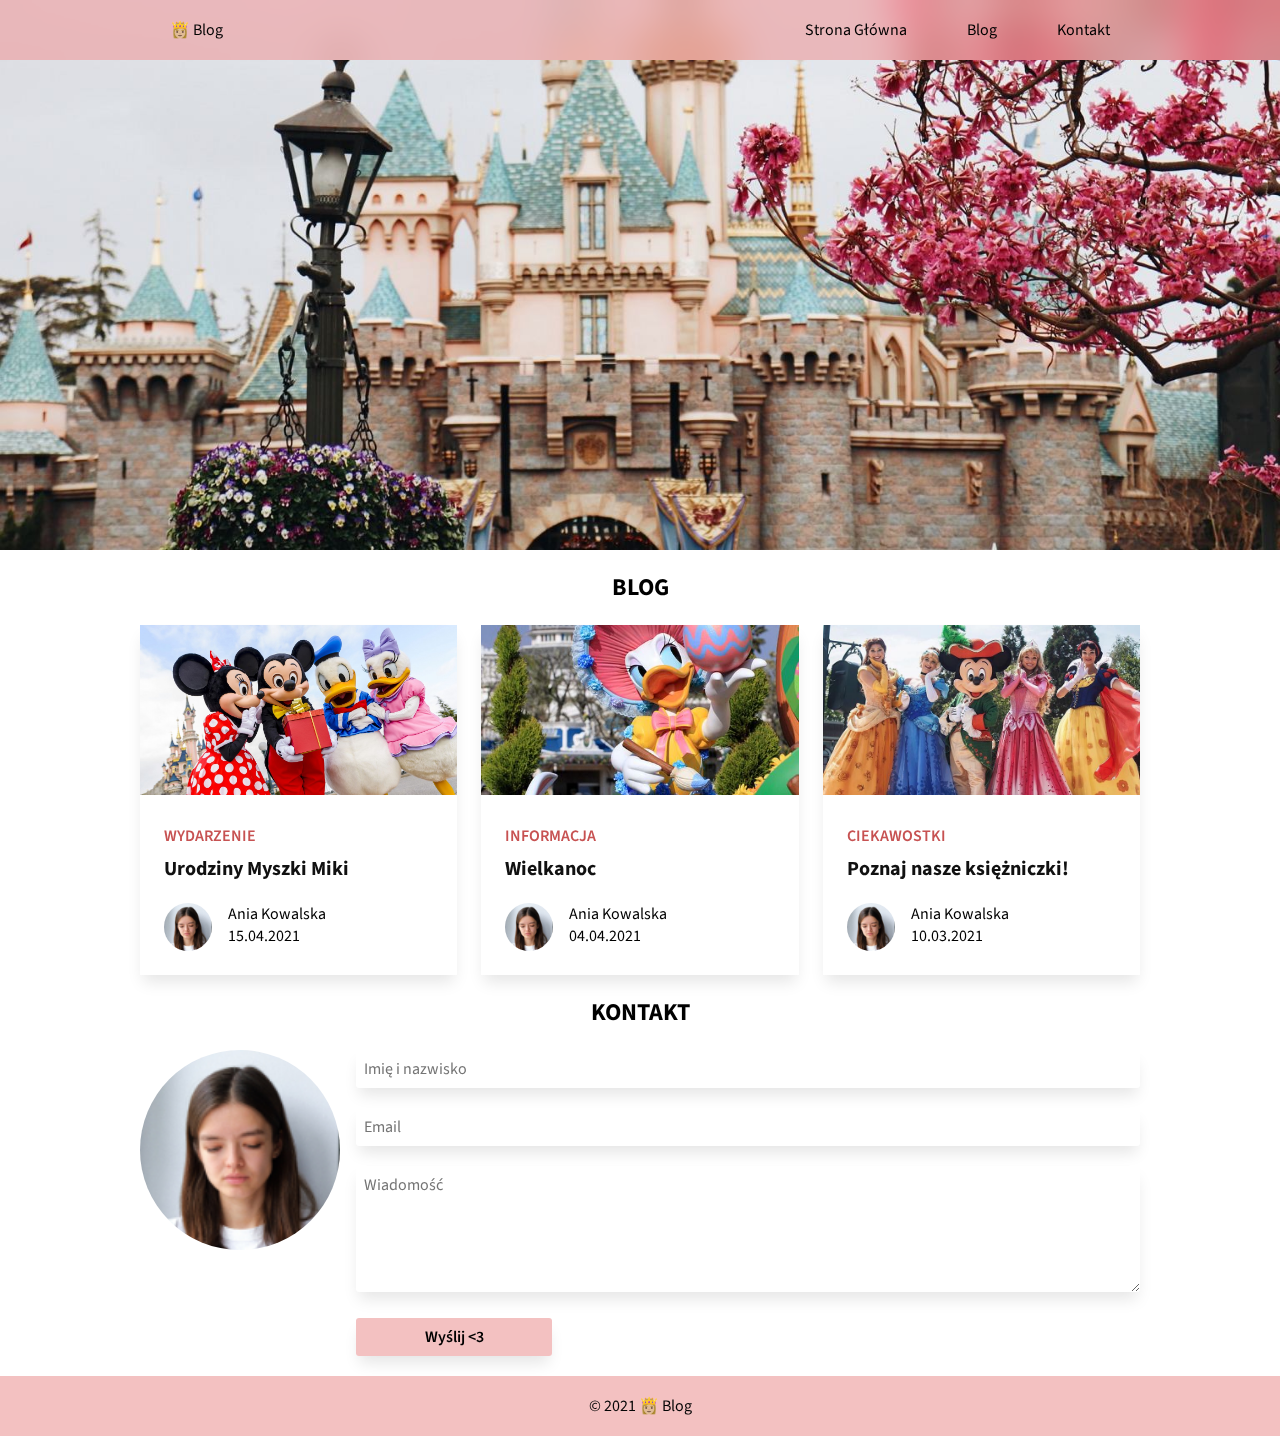
<file: index.html>
<!DOCTYPE html>
<html lang="pl">
<head>
    <meta charset="UTF-8">
    <meta http-equiv="X-UA-Compatible" content="IE=edge">
    <meta name="viewport" content="width=device-width, initial-scale=1.0">
    <title>Blog</title>
<link rel="stylesheet" href="style.css">
<link rel="preconnect" href="https://fonts.gstatic.com">
<link href="https://fonts.googleapis.com/css2?family=Source+Sans+Pro:ital,wght@0,200;0,300;0,400;0,600;0,700;0,900;1,200;1,300;1,400;1,600;1,700;1,900&display=swap" rel="stylesheet">
</head>
<body>
    <!-- nawigacja -->
    <nav>
        <div class="wrap">
            <div class="logo">👸🏼 Blog</div>
            <div class="itemwrap">
                <a href="">
                    <div class="item">Strona Główna</div>
                </a>
                <a href="#blog">
                    <div class="item">Blog</div>
                </a>
                <a href="#kontakt">
                    <div class="item">Kontakt</div>
                </a>
            </div>
        </div>
    </nav>
    <!-- główny obrazek -->
    <header></header>
    <!-- blog -->
    <main id="blog">
    <h2>BLOG</h2>      
    <div class="postlist">
        <a href="UrodzinyMyszkiMiki.html">
            <article>
                <img src="1.jpg"
                alt="Urodziny myszki Miki">
                <div class="text">
                <p class="category">WYDARZENIE</p>
                <h3>Urodziny Myszki Miki</h3>
                <div class="author">
                    <img src="user.jpg" alt="ania kowalska">
                    <div class="authortext">
                        <p>Ania Kowalska</p>
                        <p>15.04.2021</p>
                    </div>
                </div>
                </div>
            </article>
        </a>
        <a href="wielkanoc.html">
            <article>
                <img src="2.jpg"
                alt="Wielkanoc">
                <div class="text">
                <p class="category">INFORMACJA</p>
                <h3>Wielkanoc</h3>
                <div class="author">
                    <img src="user.jpg" alt="ania kowalska">
                    <div class="authortext">
                        <p>Ania Kowalska</p>
                        <p>04.04.2021</p>
                    </div>
                </div>
                </div>
            </article>
        </a>
        <a href="Poznajnaszeksiezniczki.html">
            <article>
                <img src="3.jpg"
                alt="Księżniczki">
                <div class="text">
                <p class="category">CIEKAWOSTKI</p>
                <h3>Poznaj nasze księżniczki!</h3>
                <div class="author">
                    <img src="user.jpg" alt="ania kowalska">
                    <div class="authortext">
                        <p>Ania Kowalska</p>
                        <p>10.03.2021</p>
                    </div>
                </div>
                </div>
            </article>
        </a>
    </div>  
    </main>
    <!-- Sekcja kontaktowa -->
    <section id="kontakt">
        <h2>KONTAKT</h2>
        <img src="user.jpg" alt="Anna Kowalska">
        <form name="Formularz kontaktowy" action="" method="POST" data-netlify="true">
            <input name="Imię i nazwisko" type="text" placeholder="Imię i nazwisko">
            <input name="Email" type="email" placeholder="Email">
            <textarea name="Wiadomość" id="" cols="30" rows="5" placeholder="Wiadomość"></textarea>
            <input type="submit" value="Wyślij <3">
        </form>
    </section>
    <!-- stopka -->
    <footer>&copy; 2021 👸🏼 Blog</footer>
</body>
</html>
</file>
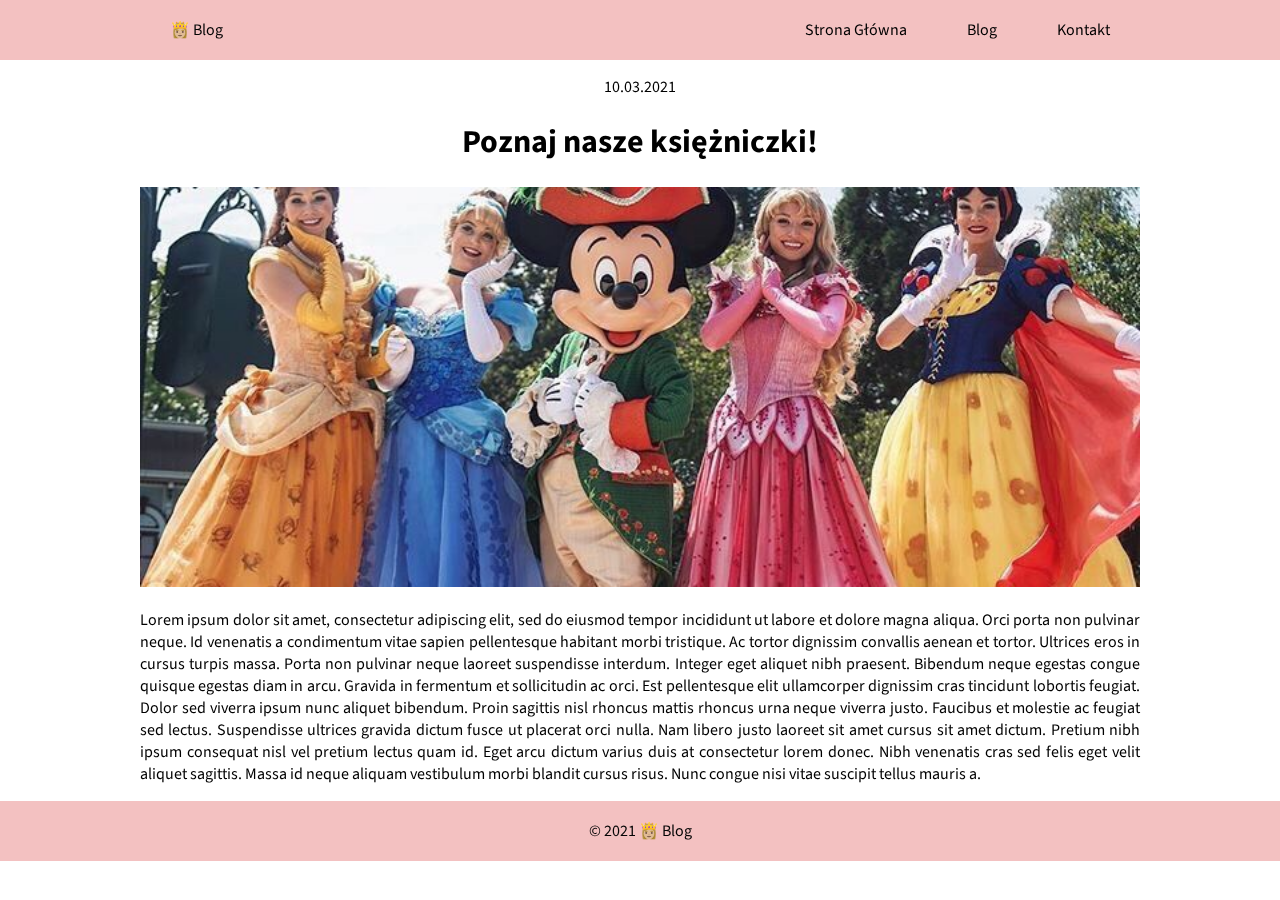
<file: Poznajnaszeksiezniczki.html>
<!DOCTYPE html>
<html lang="pl">
    <head>
        <meta charset="UTF-8">
        <meta http-equiv="X-UA-Compatible" content="IE=edge">
        <meta name="viewport" content="width=device-width, initial-scale=1.0">
        <title>Blog</title>
    <link rel="stylesheet" href="style.css">
    <link rel="preconnect" href="https://fonts.gstatic.com">
    <link href="https://fonts.googleapis.com/css2?family=Source+Sans+Pro:ital,wght@0,200;0,300;0,400;0,600;0,700;0,900;1,200;1,300;1,400;1,600;1,700;1,900&display=swap" rel="stylesheet">
    </head>
<body>
    <!-- nawigacja -->
    <nav>
        <div class="wrap">
            <div class="logo">👸🏼 Blog</div>
            <div class="itemwrap">
                <a href="index.html">
                    <div class="item">Strona Główna</div>
                </a>
                <a href="index.html #blog">
                    <div class="item">Blog</div>
                </a>
                <a href="index.html #kontakt">
                    <div class="item">Kontakt</div>
                </a>
            </div>
        </div>
    </nav>
    <main class="artykul1">
        <p class="data">10.03.2021</p>
        <h1>Poznaj nasze księżniczki!</h1>
        <img src="3.jpg" alt="">
        <p>Lorem ipsum dolor sit amet, consectetur adipiscing elit, sed do eiusmod tempor incididunt ut labore et dolore magna aliqua. Orci porta non pulvinar neque. Id venenatis a condimentum vitae sapien pellentesque habitant morbi tristique. Ac tortor dignissim convallis aenean et tortor. Ultrices eros in cursus turpis massa. Porta non pulvinar neque laoreet suspendisse interdum. Integer eget aliquet nibh praesent. Bibendum neque egestas congue quisque egestas diam in arcu. Gravida in fermentum et sollicitudin ac orci. Est pellentesque elit ullamcorper dignissim cras tincidunt lobortis feugiat. Dolor sed viverra ipsum nunc aliquet bibendum. Proin sagittis nisl rhoncus mattis rhoncus urna neque viverra justo. Faucibus et molestie ac feugiat sed lectus. Suspendisse ultrices gravida dictum fusce ut placerat orci nulla. Nam libero justo laoreet sit amet cursus sit amet dictum. Pretium nibh ipsum consequat nisl vel pretium lectus quam id. Eget arcu dictum varius duis at consectetur lorem donec. Nibh venenatis cras sed felis eget velit aliquet sagittis. Massa id neque aliquam vestibulum morbi blandit cursus risus. Nunc congue nisi vitae suscipit tellus mauris a.</p>
    </main>
    <!-- stopka -->
    <footer>&copy; 2021 👸🏼 Blog</footer>
</body>
</html>
</file>
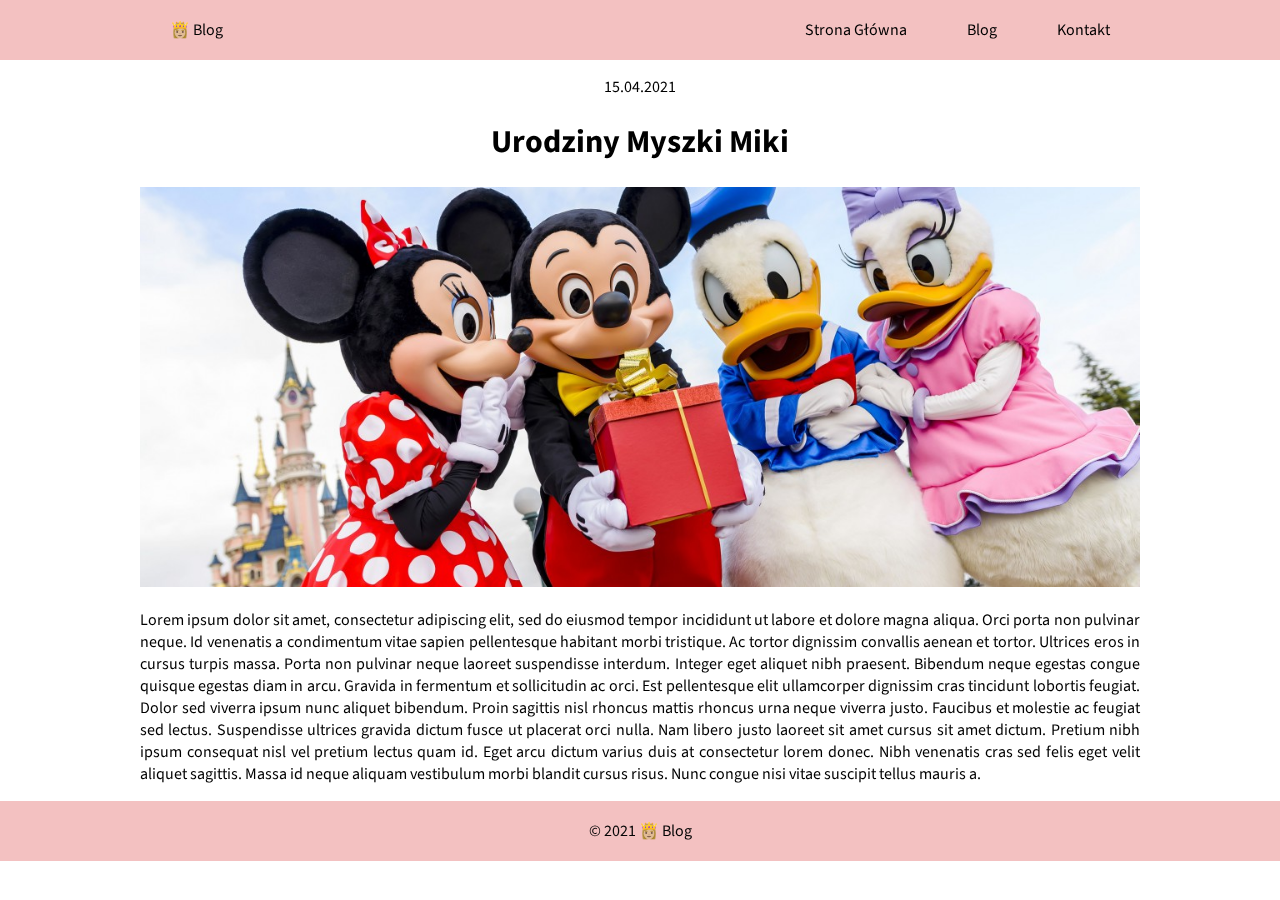
<file: UrodzinyMyszkiMiki.html>
<!DOCTYPE html>
<html lang="pl">
    <head>
        <meta charset="UTF-8">
        <meta http-equiv="X-UA-Compatible" content="IE=edge">
        <meta name="viewport" content="width=device-width, initial-scale=1.0">
        <title>Blog</title>
    <link rel="stylesheet" href="style.css">
    <link rel="preconnect" href="https://fonts.gstatic.com">
    <link href="https://fonts.googleapis.com/css2?family=Source+Sans+Pro:ital,wght@0,200;0,300;0,400;0,600;0,700;0,900;1,200;1,300;1,400;1,600;1,700;1,900&display=swap" rel="stylesheet">
    </head>
<body>
    <!-- nawigacja -->
    <nav>
        <div class="wrap">
            <div class="logo">👸🏼 Blog</div>
            <div class="itemwrap">
                <a href="index.html">
                    <div class="item">Strona Główna</div>
                </a>
                <a href="index.html #blog">
                    <div class="item">Blog</div>
                </a>
                <a href="index.html #kontakt">
                    <div class="item">Kontakt</div>
                </a>
            </div>
        </div>
    </nav>
    <main class="artykul1">
        <p class="data">15.04.2021</p>
        <h1>Urodziny Myszki Miki</h1>
        <img src="1.jpg" alt="">
        <p>Lorem ipsum dolor sit amet, consectetur adipiscing elit, sed do eiusmod tempor incididunt ut labore et dolore magna aliqua. Orci porta non pulvinar neque. Id venenatis a condimentum vitae sapien pellentesque habitant morbi tristique. Ac tortor dignissim convallis aenean et tortor. Ultrices eros in cursus turpis massa. Porta non pulvinar neque laoreet suspendisse interdum. Integer eget aliquet nibh praesent. Bibendum neque egestas congue quisque egestas diam in arcu. Gravida in fermentum et sollicitudin ac orci. Est pellentesque elit ullamcorper dignissim cras tincidunt lobortis feugiat. Dolor sed viverra ipsum nunc aliquet bibendum. Proin sagittis nisl rhoncus mattis rhoncus urna neque viverra justo. Faucibus et molestie ac feugiat sed lectus. Suspendisse ultrices gravida dictum fusce ut placerat orci nulla. Nam libero justo laoreet sit amet cursus sit amet dictum. Pretium nibh ipsum consequat nisl vel pretium lectus quam id. Eget arcu dictum varius duis at consectetur lorem donec. Nibh venenatis cras sed felis eget velit aliquet sagittis. Massa id neque aliquam vestibulum morbi blandit cursus risus. Nunc congue nisi vitae suscipit tellus mauris a.</p>
    </main>
    <!-- stopka -->
    <footer>&copy; 2021 👸🏼 Blog</footer>
</body>
</html>
</file>
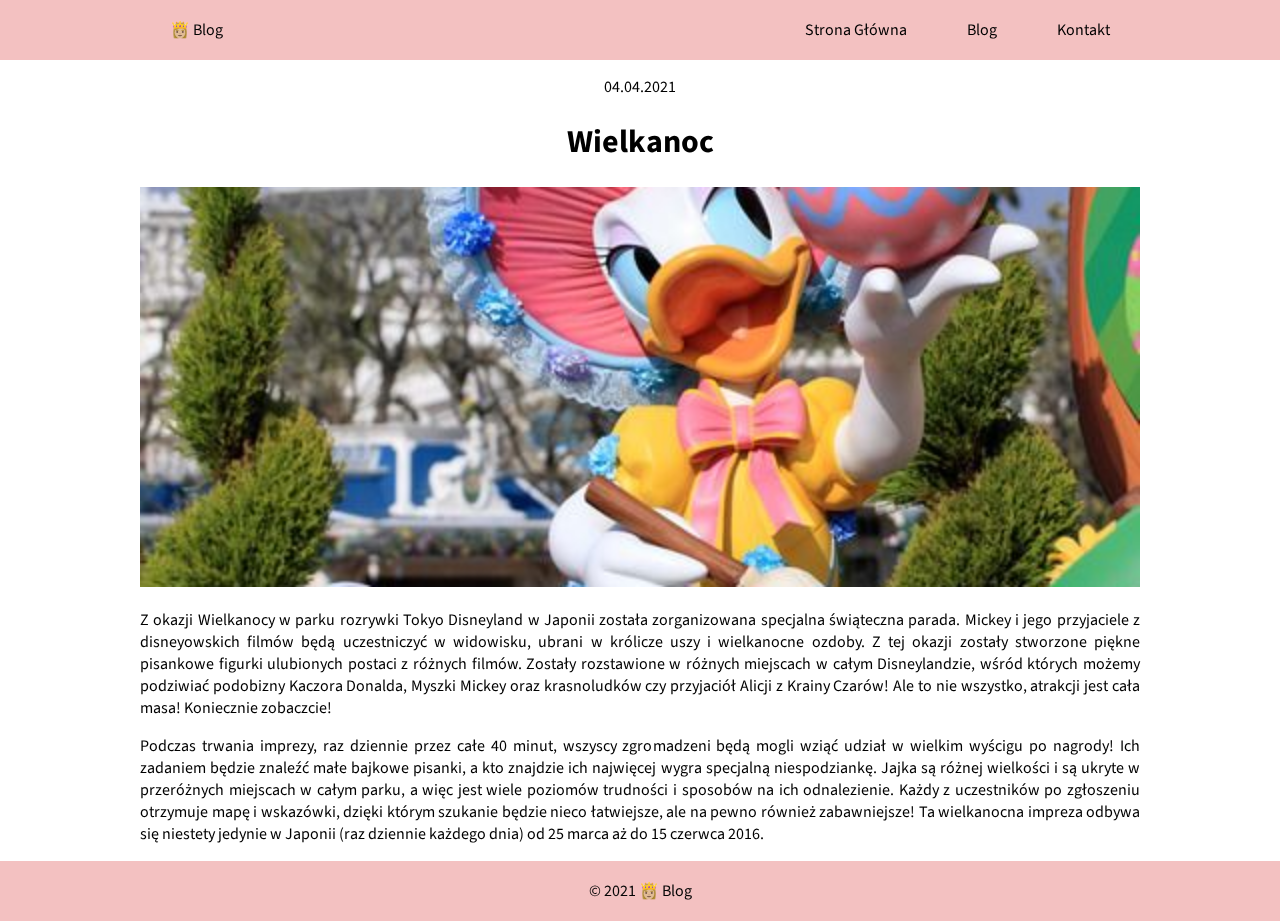
<file: wielkanoc.html>
<!DOCTYPE html>
<html lang="pl">
    <head>
        <meta charset="UTF-8">
        <meta http-equiv="X-UA-Compatible" content="IE=edge">
        <meta name="viewport" content="width=device-width, initial-scale=1.0">
        <title>Blog</title>
    <link rel="stylesheet" href="style.css">
    <link rel="preconnect" href="https://fonts.gstatic.com">
    <link href="https://fonts.googleapis.com/css2?family=Source+Sans+Pro:ital,wght@0,200;0,300;0,400;0,600;0,700;0,900;1,200;1,300;1,400;1,600;1,700;1,900&display=swap" rel="stylesheet">
    </head>
<body>
    <!-- nawigacja -->
    <nav>
        <div class="wrap">
            <div class="logo">👸🏼 Blog</div>
            <div class="itemwrap">
                <a href="index.html">
                    <div class="item">Strona Główna</div>
                </a>
                <a href="index.html #blog">
                    <div class="item">Blog</div>
                </a>
                <a href="index.html #kontakt">
                    <div class="item">Kontakt</div>
                </a>
            </div>
        </div>
    </nav>
    <main class="artykul1">
        <p class="data">04.04.2021</p>
        <h1>Wielkanoc</h1>
        <img src="2.jpg" alt="">
        <p>Z okazji Wielkanocy w parku rozrywki Tokyo Disneyland w Japonii została zorganizowana specjalna świąteczna parada. Mickey i jego przyjaciele z disneyowskich filmów będą uczestniczyć w widowisku, ubrani w królicze uszy i wielkanocne ozdoby. Z tej okazji zostały stworzone piękne pisankowe figurki ulubionych postaci z różnych filmów. Zostały rozstawione w różnych miejscach w całym Disneylandzie, wśród których możemy podziwiać podobizny Kaczora Donalda, Myszki Mickey oraz krasnoludków czy przyjaciół Alicji z Krainy Czarów! Ale to nie wszystko, atrakcji jest cała masa! Koniecznie zobaczcie!</p>
        <p>Podczas trwania imprezy, raz dziennie przez całe 40 minut, wszyscy zgromadzeni będą mogli wziąć udział w wielkim wyścigu po nagrody! Ich zadaniem będzie znaleźć małe bajkowe pisanki, a kto znajdzie ich najwięcej wygra specjalną niespodziankę. Jajka są różnej wielkości i są ukryte w przeróżnych miejscach w całym parku, a więc jest wiele poziomów trudności i sposobów na ich odnalezienie. Każdy z uczestników po zgłoszeniu otrzymuje mapę i wskazówki, dzięki którym szukanie będzie nieco łatwiejsze, ale na pewno również zabawniejsze! Ta wielkanocna impreza odbywa się niestety jedynie w Japonii (raz dziennie każdego dnia) od 25 marca aż do 15 czerwca 2016.</p>
    </main>
    <!-- stopka -->
    <footer>&copy; 2021 👸🏼 Blog</footer>
</body>
</html>
</file>
<file: style.css>
/*kod ogólny*/
body{
    margin: 0 0; /*margines zewnętrzny*/
    padding: 0 /*padding - margines wewnętrzny*/
}
*{
    font-family: 'Source Sans Pro', sans-serif;
    box-sizing: border-box;
}
/*kod do nawigacji*/
nav{ 
    width: 100%;
    height: 60px;
    background-color: rgba(236, 160, 160, 0.651);
    color: rgb(5, 5, 5);
    font-weight: 400; /*grubość czcionki*/
    backdrop-filter: saturate(180%) blur(20px); /*rozmycie tła*/
    position: sticky; /*przykleja element*/
    top: 0; /*pozycja na stronie*/
}
a{ /*linki*/
    color: rgb(0, 0, 0);
    text-decoration: none;
} 
.wrap{ /*z kropką - odniesienie do klasy, bez kropki - do elementu*/
    max-width: 1000px; /*maksymalna szerokość*/
    margin: 0 auto; /* pierwsza cyfra góra i dół, druga - prawo, lewo*/
    display: flex; /*ustawia elementy obok siebie*/
    justify-content: space-between; /*rozstawienie elementów poziomo*/
    line-height: 60px;
}
.itemwrap{
    display: flex;
}
@media(max-width: 500px){
    .itemwrap{
        display: none;
    }
}
.item{ 
    padding: 0 30px; /* pierwsza cyfra góra i dół, druga - prawo, lewo*/
}
.logo{
    padding: 0 30px; 
}
/* główny obrazek */
header{
    margin-top: -60px;
    width: 100%;
    height: 550px;
    background-image: url(Tło.jpg); /*wstawianie zdjęcia*/
    background-repeat: no-repeat; /*nie powtarzanie zdjęcia*/
    background-size: cover; /*wypełnenia cały element*/
    background-position: center; /*pozycja zdjęcia*/
}
/* blog */
main{
    max-width: 1000px;
    margin: 0 auto;
}
.postlist{
    display: grid; /*wyświetla w siatce*/
    grid-template-columns: repeat(3, 1fr); /*definicja kolumn*/
    grid-gap: 24px
}
@media(max-width: 500px){
    .postlist{
        grid-template-columns: repeat(1, 1fr);
    }
}
@media(max-width: 700px) and (min-width:500px){
    .postlist{
        grid-template-columns: repeat(2, 1fr);
    }
}
article>img{ /* styluje tylko img które są w article*/
    width: 100%;
    height: 170px;
    object-fit: cover;
}
article{
    box-shadow: 0 10px 15px -3px #0000001a;
}
.text>.category{
    color: rgb(199, 82, 82);
    font-weight: 600;
    margin: 0;
}
.text>h3{
    color: #111;
    font-size: 20px;
    margin: 8px 0 20px;
}
.authortext>p{
    color: black;
    margin: 0;
}
.author{
    display: flex;
}
.author>img{
    width: 48px;
    height: 48px;
    border-radius: 50%;
    margin-right: 16px;
}
.text{
    padding: 24px;
}
main>h2{
    text-align: center;
}
/* Sekcja kontaktowa */
section{
    max-width: 1000px;
    margin: 0 auto;
    display: flex;
    flex-wrap: wrap; /*pozwala na przeniesienie do następnej linikjki*/
}
section>h2{
    text-align: center;
    width: 100%;
}
section>img{
    border-radius: 50%;
    width: 200px;
    height: 200px;
    margin-right: 16px;
}
@media(max-widht: 600px){
section>img{
    margin: 0 auto 50px;
}
}
section>form{
    width: calc(100% - 216px);
}
@media(max-width: 600px){
    section>form{
        width: 100%;
    }
}
form>input,form>textarea{
    width: 100%;
    border: none;
    box-shadow: 0 10px 15px -3px #0000001a;
    margin-bottom: 20px;
    padding: 8px;
    font-size: 16px;
    border-radius: 3px;

}
form>input[type=submit]{
    width: 25%;
    background-color: rgba(236, 160, 160, 0.651);
    color: rgb(0, 0, 0);
    font-weight: 600;
    cursor: pointer;
}
/* stopka */
footer{
    width: 100%;
    height: 60px;
    background-color: rgba(236, 160, 160, 0.651);
    color: rgb(5, 5, 5);
    font-weight: 400;
    text-align: center;
    line-height: 60px;
}
/* Artykul 1 */
.artykul1{
    max-width: 1000px;
    margin: 0 auto;
}
.artykul1>img{
    width: 100%;
    height: 400px;
    object-fit: cover;
}
.artykul1>.data{
    text-align: center;
}
.artykul1>h1{
    text-align: center;
}
.artykul1>p{
    text-align: justify;
}
</file>
